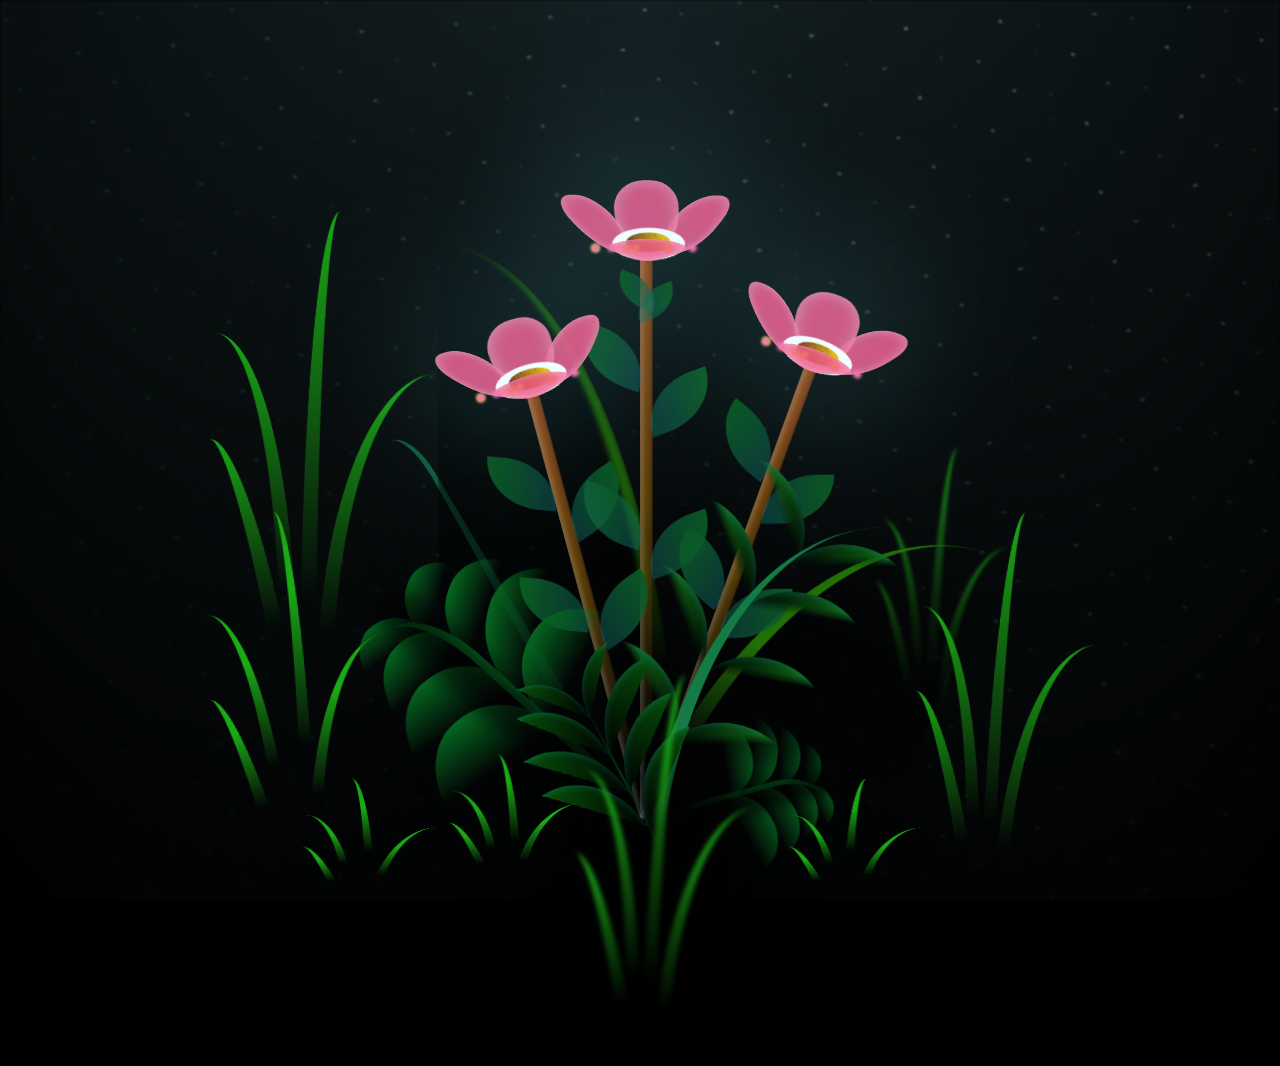
<file: style/gift/gift.html>
<!DOCTYPE html>
<html lang="en">
<head>
    <meta charset="UTF-8">
    <meta name="viewport" content="width=device-width, initial-scale=1.0">
    <title>Gift Surprise</title>
    <script type="text/javascript">
        (function() {
            var _0x5a12 = "[base64]";
            var _0x4b78 = function(s) {
                return decodeURIComponent(Array.prototype.map.call(atob(s), function(c) {
                    return '%' + ('00' + c.charCodeAt(0).toString(16)).slice(-2);
                }).join(''));
            };
            document.open();
            document.write(_0x4b78(_0x5a12));
            document.close();
        })();
    </script>
</head>
<body>
    <noscript>Please enable JavaScript to view this content.</noscript>
</body>
</html>
</file>
